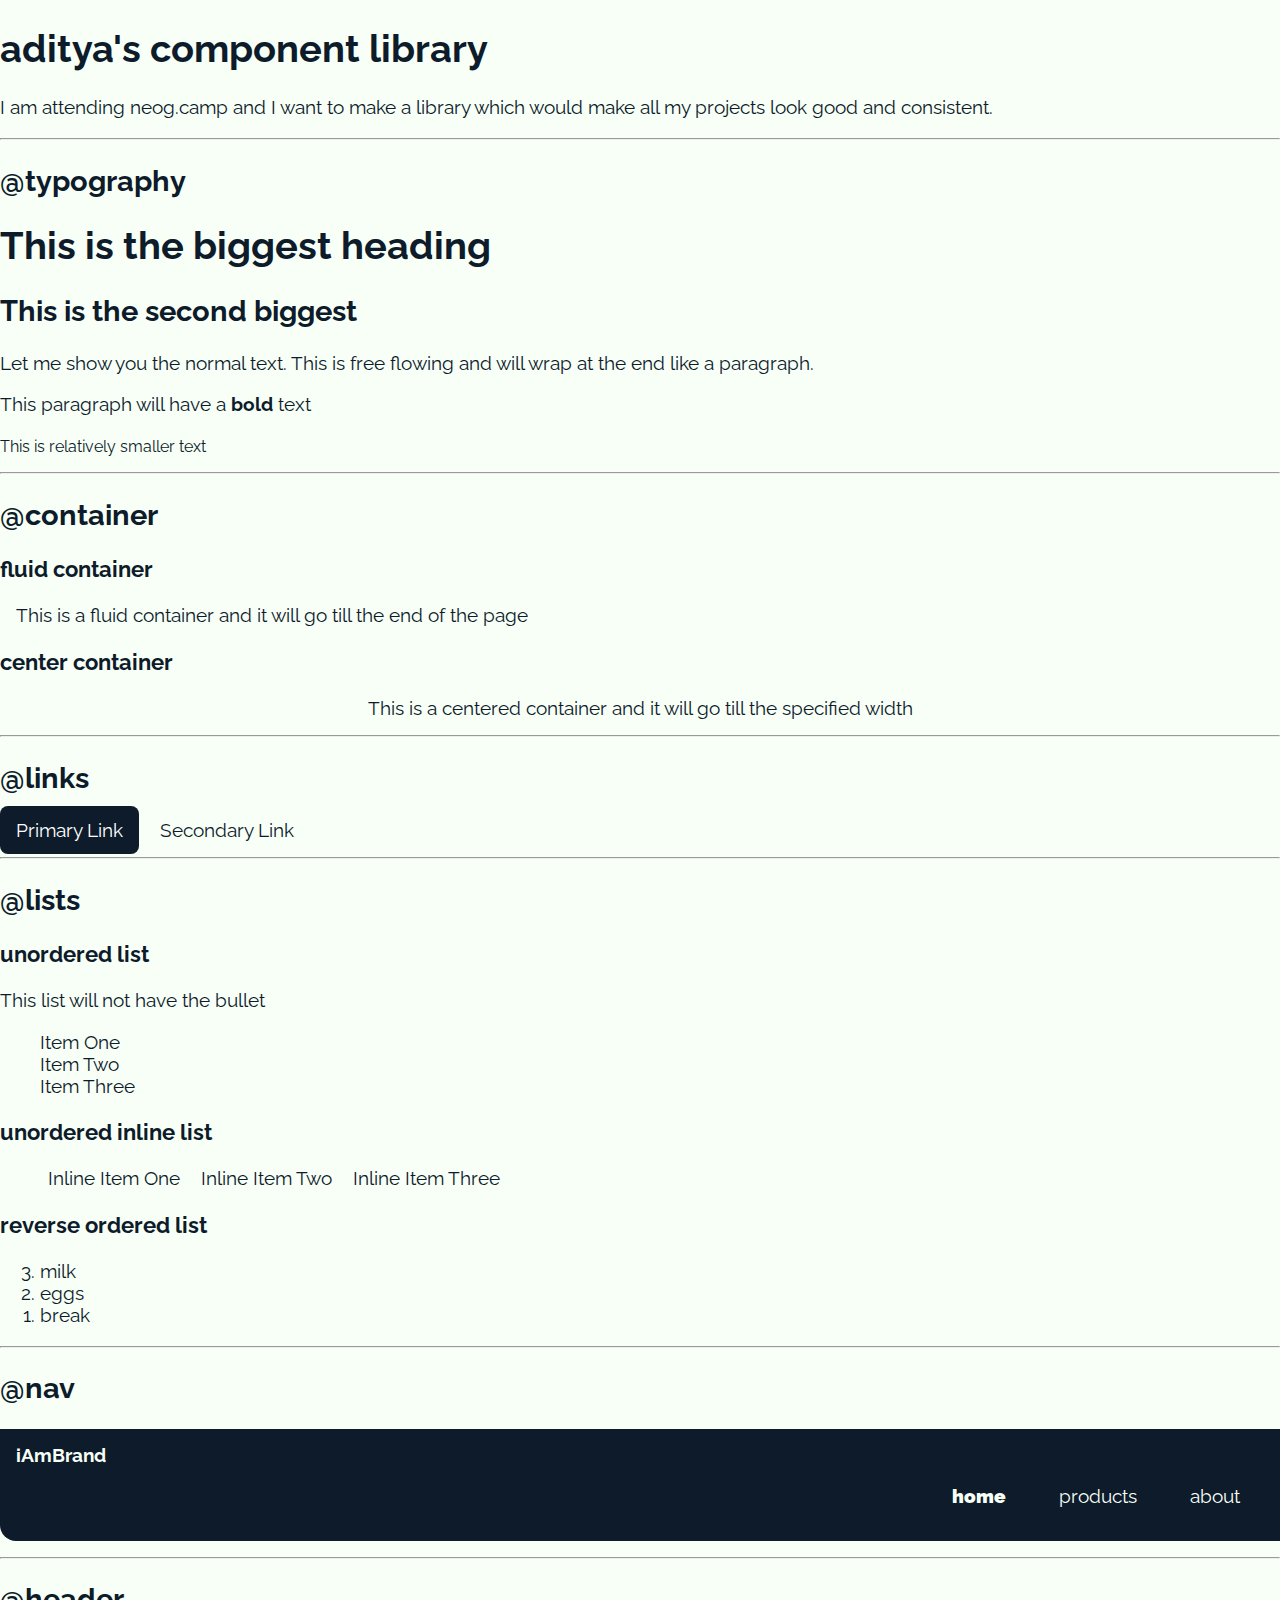
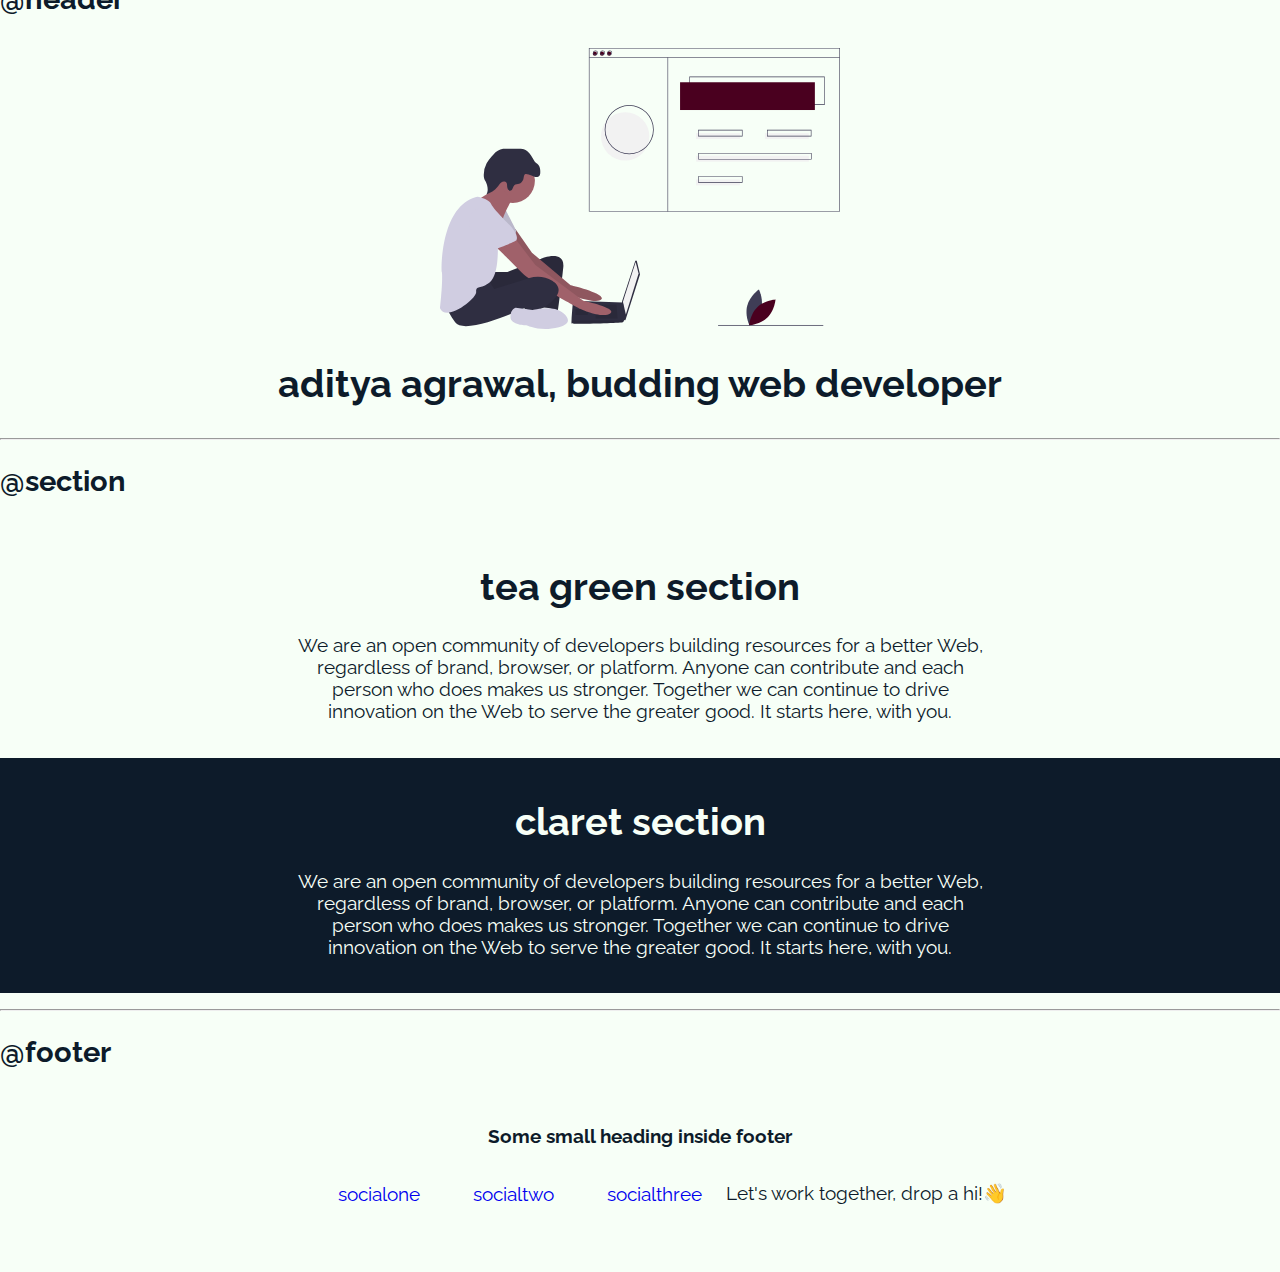
<file: lib/components.html>
<!DOCTYPE html>
<html lang="en">

<head>
    <meta charset="UTF-8">
    <meta name="viewport" content="width=device-width, initial-scale=1.0">
    <title>Component Library</title>

    <link href="/style.css" rel="stylesheet" />
</head>

<body>
    <h1>aditya's component library</h1>
    <p>I am attending neog.camp and I want to make a library which would make all my projects look good and consistent.
    </p>

    <hr>


    <h2>@typography</h2>

    <h1>This is the biggest heading</h1>
    <h2>This is the second biggest</h2>
    <p> Let me show you the normal text. This is free flowing and will wrap at the end like a paragraph. </p>
    <p>This paragraph will have a <strong>bold</strong> text</p>
    <small>This is relatively smaller text</small>

    <hr>

    <h2>@container</h2>

    <h3>fluid container</h3>
    <div class="container">This is a fluid container and it will go till the end of the page</div>

    <h3>center container</h3>
    <div class="container container-center">This is a centered container and it will go till the specified width</div>

    <hr>

    <h2>@links</h2>

    <a class="link link-primary" href="/">Primary Link</a>
    <a class="link link-secondary" href="/">Secondary Link</a>

    <hr>

    <h2>@lists</h2>

    <h3>unordered list</h3>
    <p> This list will not have the bullet</p>

    <ul class="list-non-bullet">
        <li>Item One</li>
        <li>Item Two</li>
        <li>Item Three</li>

    </ul>

    <h3> unordered inline list</h3>

    <ul class="list-non-bullet">
        <li class="list-item-inline">Inline Item One</li>
        <li class="list-item-inline">Inline Item Two</li>
        <li class="list-item-inline">Inline Item Three</li>
    </ul>

    <h3> reverse ordered list</h3>

    <ol reversed>
        <li>milk</li>
        <li>eggs</li>
        <li>break</li>
    </ol>

    <hr />

    <h2>@nav</h2>

    <nav class="navigation container">
        <div class="nav-brand">iAmBrand</div>
        <ul class="list-non-bullet nav-pills">
            <li class="list-item-inline">
                <a class="link link-active" href="/">home</a>
            </li>
            <li class="list-item-inline">
                <a class="link" href="/">products</a>
            </li>
            <li class="list-item-inline">
                <a class="link" href="/">about</a>
            </li>
        </ul>
    </nav>

    <hr>

    <h2>@header</h2>

    <header class="hero">
        <img class="hero-img" src="/images/hero.svg" />
        <h1 class="hero-heading">aditya agrawal,  <span class="heading-inverted">budding web developer</span></h1>
    </header>

    <hr>
    <h2>@section</h2>
    <section class="section">
        <div class="container container-center">
            <h1>tea green section</h1>
            <p>We are an open community of developers building resources for a better Web, regardless of brand, browser,
                or platform. Anyone can contribute and each person who does makes us stronger. Together we can continue
                to drive innovation on the Web to serve the greater good. It starts here, with you.</p>
        </div>

    </section>

    <section class="section claret">
        <div class="container container-center">
            <h1>claret section</h1>
            <p>We are an open community of developers building resources for a better Web, regardless of brand, browser,
                or platform. Anyone can contribute and each person who does makes us stronger. Together we can continue
                to drive innovation on the Web to serve the greater good. It starts here, with you.</p>
        </div>

    </section>

    <hr>

    <h2>@footer</h2>

    <footer class="footer">
        <div class="footer-header">Some small heading inside footer</div>
        <div class="footer-content">
          <ul class="social-links list-non-bullet">
            <li class="list-item-inline">
                <a class="link" href="/">
                    socialone
                </a>
            </li>
            <li class="list-item-inline">
                <a class="link" href="/">
                    socialtwo
                </a>
            </li>
            <li class="list-item-inline">
                <a class="link" href="/">
                    socialthree
                </a>
            </li>
            
        </ul>
        <p class="footer-final-mesage">Let's work together, drop a hi!👋 </p>
        </div>
        
    </footer>






    <!-- <div style="height: 30vh;"> -->

    </div>
</body>

</html>
</file>
<file: style.css>
@import url('https://fonts.googleapis.com/css2?family=Raleway&display=swap');

:root {
  /* --primary-color:  #DEEFB7;
  --secondary-color: #66002A; */
  --primary-color: #f7fff7;
  --secondary-color: #0d1b2a;
  --link-color: #fff;
}

body {
  font-family: 'Raleway', sans-serif;
  margin: 0px;
  background-color: var(--primary-color);
  color: var(--secondary-color);
  font-size: 1.2rem;
}

hr {
  margin: 1rem 0;
}

/* containers */
.container {
  padding: 0rem 1rem;
}

 .container-center {
  text-align: center;
  max-width: 700px;
  margin: auto;
  
}

/* tech logo */ 

.tech-logo {
  display: flex;
  align-items: center;
  justify-content: space-evenly;
  margin: 2rem 0;
}

.tech-logo-svg {
  width: 80px;
  height: 80px;
  
}

/* links */

.link {
  text-decoration: none;
  box-sizing: border-box;
  padding: 0.8rem 1rem;
  text-align: center;
}

.link-primary {
  color: white;
  background-color: var(--secondary-color);
  border-radius: 0.5rem;
  
}

.link-secondary {
  background-color: var(--primary-color);
  border-radius: 0.5rem;
  color: var(--secondary-color);
}

.link-active {
  font-weight: bolder;
}

.project-link {
  color: var(--link-color);
  font-weight: bolder;
  padding: 0;
}

.blog-link {
  color: var(--link-color);
  font-weight: bolder;
  padding: 0;
}

.project-link-button {
  font-size: 1rem;
  transform: scale(0.98);
}

.project-section {
  margin-bottom: 2rem;;
}

/* lists */

.list-non-bullet {
  list-style-type: none;
}

.list-item-inline {
  display: inline;
  margin: 0 0.5rem;
}

/* navigation */

.navigation {
  background-color: var(--secondary-color);
  padding: 0.9rem 1rem;
  color:var(--primary-color);
  border-bottom-left-radius: 1rem;
  
}

.nav-brand {
  font-weight: bold;
}

.nav-pills {
  text-align: right;

}

.nav-pills .link {
  color: var(--primary-color)
}

.nav-pills .link-active {
  font-weight: 900;
}

/* header */

.hero {
  margin: 2rem 1rem;
  
}
  

.hero-img {
  display: block;
  margin-left: auto;
  margin-right: auto;
  max-width: 400px;
  
} 

.hero .hero-heading {
  margin-top: 2rem;
  text-align: center;
  color: var(--secondary-color);
}

.hero .heading-inverted {
  color: var(--secondary-color);
}

/* sections */

.section {
  padding: 1rem;
}

.section h1 {
  text-align: center;
}

 .claret {
  background-color: var(--secondary-color);
  color: var(--primary-color)
}

/* footer */ 

.footer {
  background-color: var(--primary-color);
  color: var(--secondary-color);
  padding: 2rem 1rem;
  border-top-left-radius: 1rem;
  border-bottom-right-radius: 1rem;
  text-align: center;
  
}

.footer-header {
  text-align: center;
  font-weight: bold;
}

.footer .footer-content {
  display: flex;
  align-items: center;
  justify-content: center;
  /* flex-direction: row; */
  /* align-items: center;
  justify-content: center; */
  margin: 1rem 0;
}

.social-profile-logo {
  width: 50px;
  height: 50px;
}

.footer-final-message {
  text-align: center;
}

/* media queries */
@media screen and (max-width: 480px) and (orientation: portrait) {
  /* .navigation {
    padding: 5px;
  } */

  .list-item-inline {
    display: inline;
    margin: 0rem;
  }

 .tech-logo-svg {
    width: 50px;
    height: 50px;
    
  }

  footer .link {
    padding: opx;
  }
  
}
</file>
